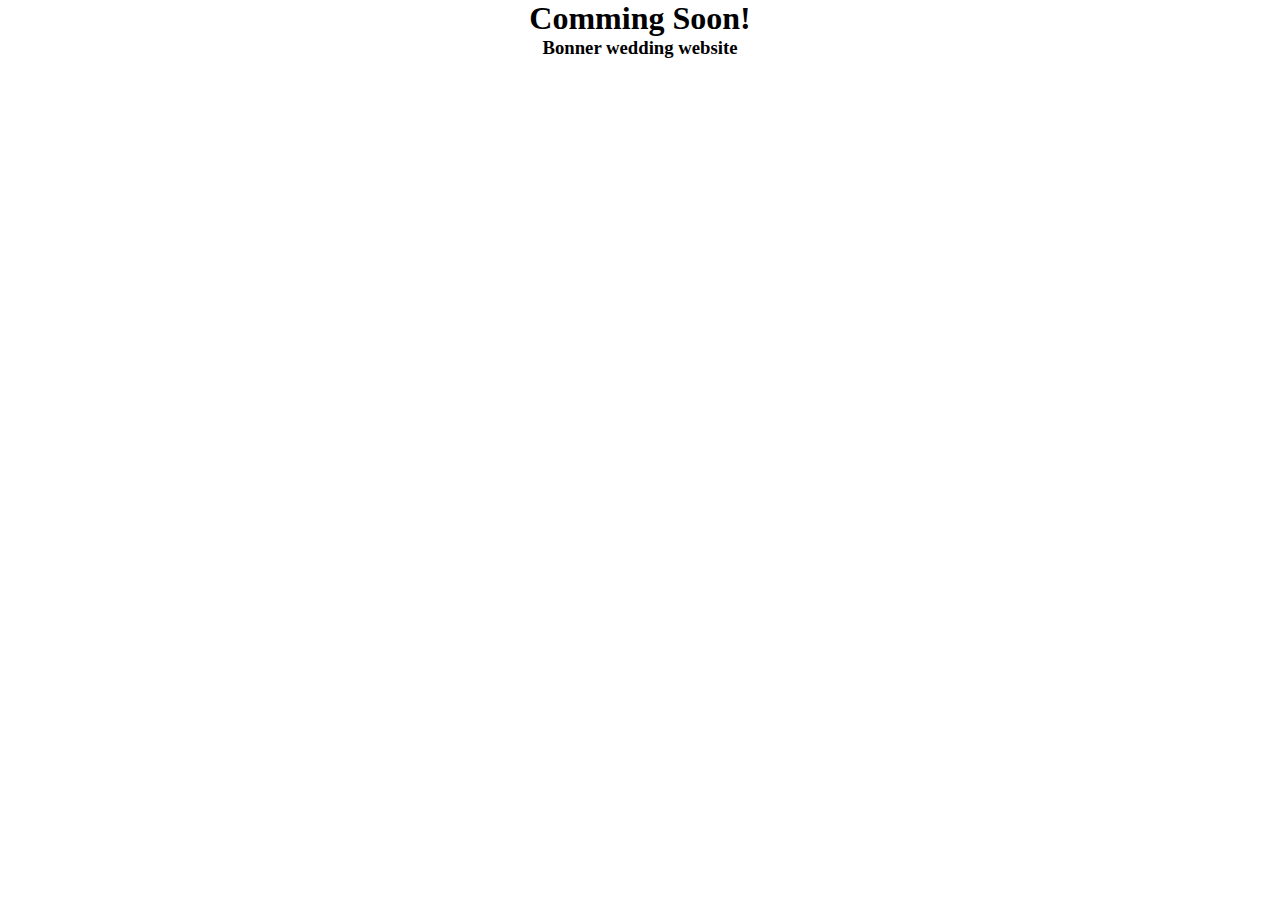
<file: index.html>
<html>
<head>
<title>
Bonner Franklin Wedding
</title>
<link href="/stylesheets/site.css" rel="stylesheet" />
<script src="/javascripts/site.js"></script>
</head>
<body>
<section>
<hero-container class='hero-container'>
<h1>Comming Soon!</h1>
<h3>Bonner wedding website</h3>
</hero-container>
</section>


</body>
</html>
</file>
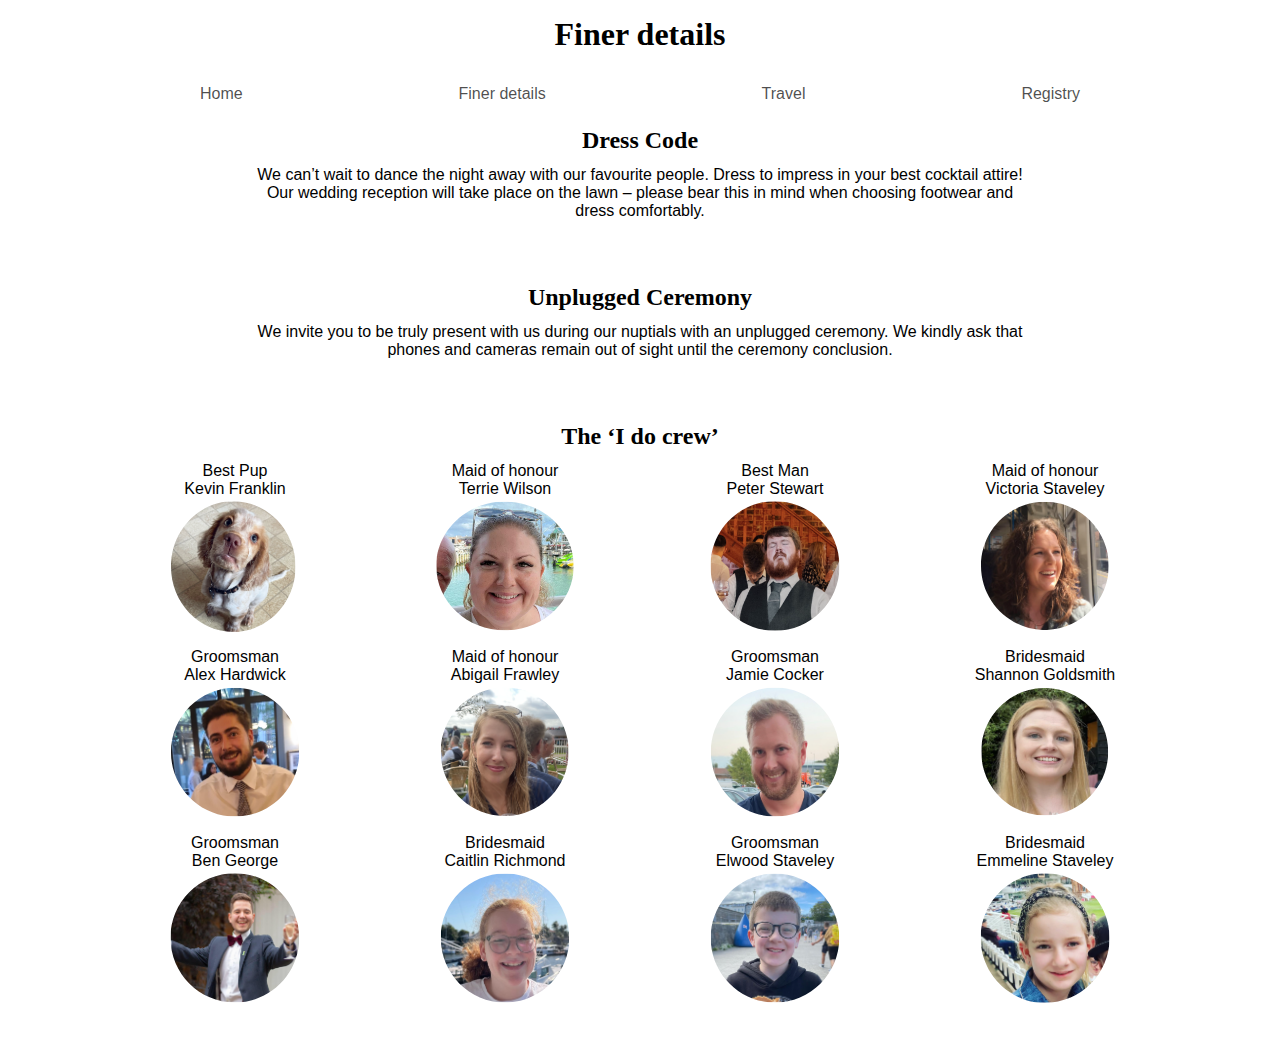
<file: finer-details.html>
<html>
<head>
<title>
Finer details
</title>
<link href="/stylesheets/site.css" rel="stylesheet" />
<script src="/javascripts/site.js"></script>
</head>
<body>
<header>
<div class='headline'>
<h1>
Finer details
</h1>
</div>
<input class='menu-btn' id='menu-btn' type='checkbox'>
<label class='menu-mobile' for='menu-btn'>
<div class='menu-label'>Menu</div>
</label>
<div class='menu'>
<nav>
<ul>
<li>
<a href="/">Home</a>
</li>
<li>
<a href="/finer-details.html">Finer details</a>
</li>
<li>
<a href="/travel.html">Travel</a>
</li>
<li>
<a href="/registry.html">Registry</a>
</li>
</ul>
</nav>
</div>
</header>

<section>
<h2>Dress Code</h2>
<p>
We can’t wait to dance the night away with our favourite people. Dress to impress in your best cocktail attire! Our wedding reception will take place on the lawn – please bear this in mind when choosing footwear and dress comfortably.
</p>
</section>
<section>
<h2>Unplugged Ceremony</h2>
<p>
We invite you to be truly present with us during our nuptials with an unplugged ceremony. We kindly ask that phones and cameras remain out of sight until the ceremony conclusion.
</p>
</section>
<section>
<h2>The ‘I do crew’</h2>
<div class='pictures'>
<div class='i_do_image'>
<p>Best Pup</p>
<p>Kevin Franklin</p>
<img src="/images/kevin.svg" alt="" />
</div>
<div class='i_do_image'>
<p>Maid of honour</p>
<p>Terrie Wilson</p>
<img src="/images/terrie.svg" alt="" />
</div>
<div class='i_do_image'>
<p>Best Man</p>
<p>Peter Stewart</p>
<img src="/images/peter.svg" alt="" />
</div>
<div class='i_do_image'>
<p>Maid of honour</p>
<p>Victoria Staveley</p>
<img src="/images/victoria.svg" alt="" />
</div>
<div class='i_do_image'>
<p>Groomsman</p>
<p>Alex Hardwick</p>
<img src="/images/alex.svg" alt="" />
</div>
<div class='i_do_image'>
<p>Maid of honour</p>
<p>Abigail Frawley</p>
<img src="/images/abigail.svg" alt="" />
</div>
<div class='i_do_image'>
<p>Groomsman</p>
<p>Jamie Cocker</p>
<img src="/images/jamie.svg" alt="" />
</div>
<div class='i_do_image'>
<p>Bridesmaid</p>
<p>Shannon Goldsmith</p>
<img src="/images/shannon.svg" alt="" />
</div>
<div class='i_do_image'>
<p>Groomsman</p>
<p>Ben George</p>
<img src="/images/ben.svg" alt="" />
</div>
<div class='i_do_image'>
<p>Bridesmaid</p>
<p>Caitlin Richmond</p>
<img src="/images/caitlin.svg" alt="" />
</div>
<div class='i_do_image'>
<p>Groomsman</p>
<p>Elwood Staveley</p>
<img src="/images/elwood.svg" alt="" />
</div>
<div class='i_do_image'>
<p>Bridesmaid</p>
<p>Emmeline Staveley</p>
<img src="/images/emmeline.svg" alt="" />
</div>
</div>
</section>


</body>
</html>
</file>
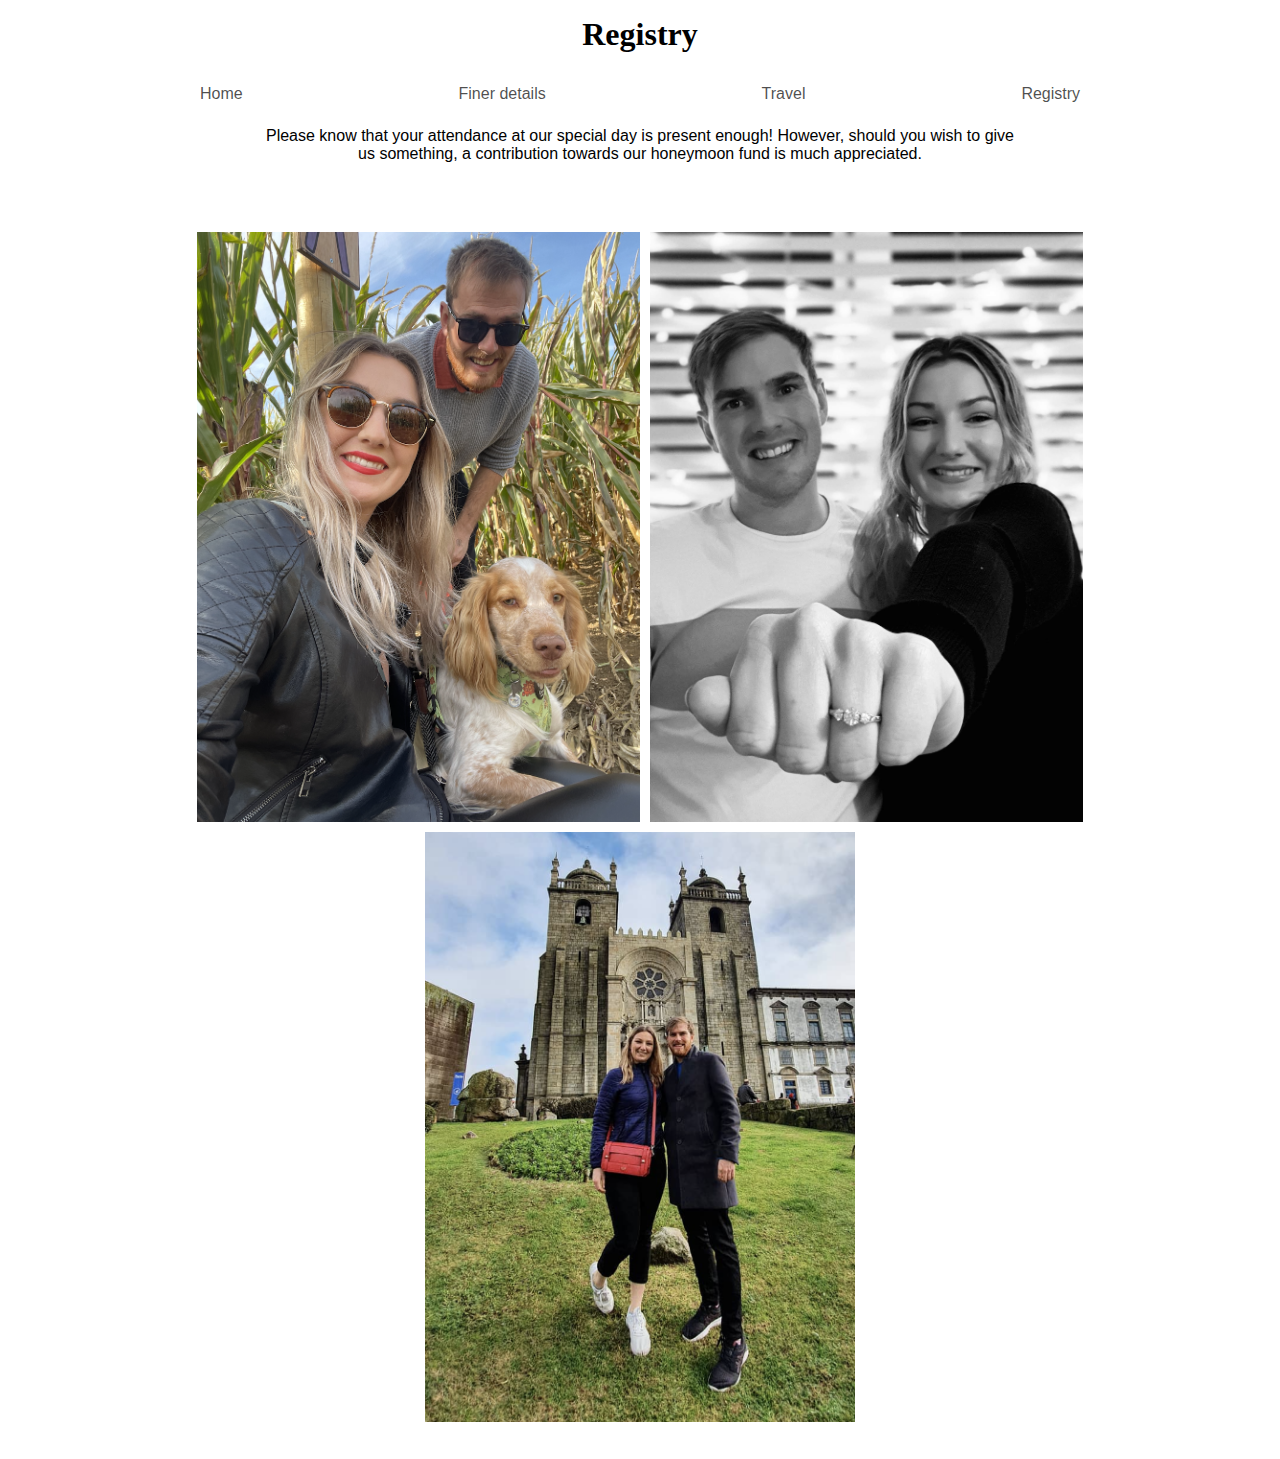
<file: registry.html>
<html>
<head>
<title>
Registry
</title>
<link href="/stylesheets/site.css" rel="stylesheet" />
<script src="/javascripts/site.js"></script>
</head>
<body>
<header>
<div class='headline'>
<h1>
Registry
</h1>
</div>
<input class='menu-btn' id='menu-btn' type='checkbox'>
<label class='menu-mobile' for='menu-btn'>
<div class='menu-label'>Menu</div>
</label>
<div class='menu'>
<nav>
<ul>
<li>
<a href="/">Home</a>
</li>
<li>
<a href="/finer-details.html">Finer details</a>
</li>
<li>
<a href="/travel.html">Travel</a>
</li>
<li>
<a href="/registry.html">Registry</a>
</li>
</ul>
</nav>
</div>
</header>

<section>
<p>
Please know that your attendance at our special day is present enough! However, should you wish to give us something, a contribution towards our honeymoon fund is much appreciated.
</p>
</section>
<section class='pictures'>
<div class='gallery_image'>
<img src="/images/registry1.png" class="hero-image" alt="" />
</div>
<div class='gallery_image'>
<img src="/images/registry2.png" class="hero-image" alt="" />
</div>
<div class='gallery_image'>
<img src="/images/registry3.png" class="hero-image" alt="" />
</div>
</section>


</body>
</html>
</file>
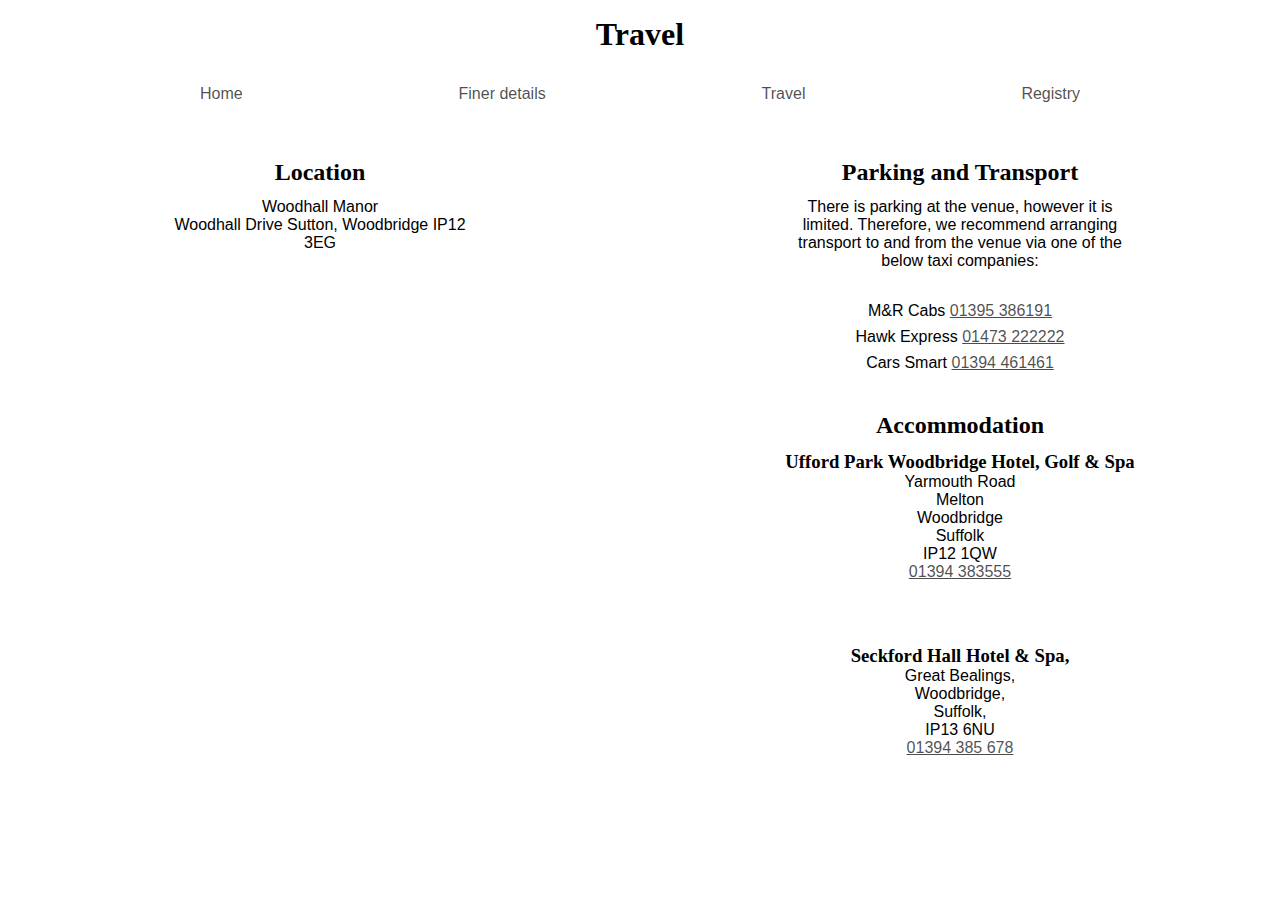
<file: travel.html>
<html>
<head>
<title>
Travel
</title>
<link href="/stylesheets/site.css" rel="stylesheet" />
<script src="/javascripts/site.js"></script>
</head>
<body>
<header>
<div class='headline'>
<h1>
Travel
</h1>
</div>
<input class='menu-btn' id='menu-btn' type='checkbox'>
<label class='menu-mobile' for='menu-btn'>
<div class='menu-label'>Menu</div>
</label>
<div class='menu'>
<nav>
<ul>
<li>
<a href="/">Home</a>
</li>
<li>
<a href="/finer-details.html">Finer details</a>
</li>
<li>
<a href="/travel.html">Travel</a>
</li>
<li>
<a href="/registry.html">Registry</a>
</li>
</ul>
</nav>
</div>
</header>

<div class='travel'>
<div class='travel-section'>
<section>
<h2>Location</h2>
<p>Woodhall Manor</p>
<p>Woodhall Drive Sutton, Woodbridge IP12</p>
<p>3EG</p>
<iframe allowfullscreen='' height='500' loading='lazy' referrerpolicy='no-referrer-when-downgrade' src='https://www.google.com/maps/embed?pb=!1m18!1m12!1m3!1d2453.521277258468!2d1.3670821154771926!3d52.052031378556656!2m3!1f0!2f0!3f0!3m2!1i1024!2i768!4f13.1!3m3!1m2!1s0x47d982d742917b5b%3A0x83fbccb9b0ec25f4!2sWoodhall%20Manor%20Wedding%20Venue!5e0!3m2!1sen!2suk!4v1672403338989!5m2!1sen!2suk' style='border:0;' width='500'></iframe>
</section>
</div>
<div class='travel-section'>
<div class='transport'>
<section>
<h2>Parking and Transport</h2>
<p>
There is parking at the venue, however it is limited. Therefore, we recommend arranging transport to and from the venue via one of the below taxi companies:
</p>
<ul>
<li>
M&R Cabs
<a href='tel:01395386191'>01395 386191</a>
</li>
<li>
Hawk Express
<a href='tel:01473222222'>01473 222222</a>
</li>
<li>
Cars Smart
<a href='tel:01394461461'>01394 461461</a>
</li>
</ul>
</section>
</div>
<div class='accommodation'>
<section>
<h2>Accommodation</h2>
<h3>Ufford Park Woodbridge Hotel, Golf & Spa</h3>
<p>Yarmouth Road</p>
<p>Melton</p>
<p>Woodbridge</p>
<p>Suffolk</p>
<p>IP12 1QW</p>
<p>
<a href='tel:01394383555'>01394 383555</a>
</p>
</section>
<section>
<h3>Seckford Hall Hotel & Spa,</h3>
<p>Great Bealings,</p>
<p>Woodbridge,</p>
<p>Suffolk,</p>
<p>IP13 6NU</p>
<p>
<a href='tel:01394385678'>01394 385 678</a>
</p>
</section>
</div>
</div>
</div>


</body>
</html>
</file>
<file: stylesheets/site.css>
* {
  margin: 0;
  padding: 0;
  -webkit-box-sizing: border-box;
          box-sizing: border-box; }

body {
  font-family: -apple-system, BlinkMacSystemFont, "Avenir Next", "Avenir", "Segoe UI", "Lucida Grande", "Helvetica Neue", "Helvetica", "Fira Sans", "Roboto", "Noto", "Droid Sans", "Cantarell", "Oxygen", "Ubuntu", "Franklin Gothic Medium", "Century Gothic", "Liberation Sans", sans-serif; }

header .headline {
  text-align: center;
  padding-bottom: 1em;
  padding-top: 1em;
  font-size: 1em; }

header a {
  text-decoration: none; }

header .menu {
  clear: both;
  max-height: 0;
  -webkit-transition: max-height .2s ease-out;
  transition: max-height .2s ease-out; }

header ul {
  text-align: center; }
  header ul li {
    padding-bottom: 1em; }
  header ul li:last-child {
    padding-bottom: 1.5em; }

header .menu-mobile {
  cursor: pointer;
  display: block;
  padding: 28px 20px;
  -webkit-user-select: none;
     -moz-user-select: none;
      -ms-user-select: none;
          user-select: none; }
  header .menu-mobile .menu-label {
    text-align: center; }

header .menu-btn {
  display: none; }

header .menu-btn:checked ~ .menu {
  max-height: 240px; }

@media screen and (min-width: 575px) {
  header .menu-mobile {
    display: none; }
  header .menu {
    clear: none;
    max-height: none; }
  header nav ul {
    display: flex;
    justify-content: space-evenly;
    list-style-type: none; }
    header nav ul li {
      padding: 1em; } }

footer {
  background-color: #DAD9D5;
  height: 5em;
  width: 100%;
  bottom: 0; }
  footer nav ul {
    display: flex;
    justify-content: space-evenly;
    list-style-type: none; }
    footer nav ul li {
      padding: 1em; }
      footer nav ul li .copyright {
        padding-top: 5px; }
        footer nav ul li .copyright i {
          text-align: center;
          padding-left: 5px; }
  footer a {
    text-decoration: none; }

a {
  color: rgba(0, 0, 0, 0.7); }
  a:focus, a:hover {
    color: rgba(0, 0, 0, 0.6); }

h1, h2, h3, h4 {
  font-family: 'Alex Brush', cursive; }

h2 {
  padding-bottom: 0.5em; }

.pre-formatted {
  white-space: pre-wrap; }

.hero-container {
  width: 100%;
  height: 600px;
  padding-bottom: 2em; }
  .hero-container .hero-image {
    -o-object-fit: cover;
       object-fit: cover;
    width: 100%;
    max-height: 100%; }
  @media screen and (max-width: 670px) {
    .hero-container {
      height: 280px; } }
section {
  text-align: center;
  padding-bottom: 2em; }
  section p {
    margin-left: auto;
    margin-right: auto;
    max-width: 60%; }
  section p:last-of-type {
    padding-bottom: 2em; }
  section ul {
    list-style-type: none; }
    section ul li {
      padding-bottom: 0.5em; }
  section .hide_link a {
    color: black;
    text-decoration: none; }

.pictures {
  display: flex;
  flex-wrap: wrap;
  justify-content: center; }
  @media screen and (max-width: 1260px) {
    .pictures {
      flex-direction: column; } }
  .pictures .pictures-vert {
    display: flex;
    flex-direction: column;
    justify-content: space-around; }
  .pictures .gallery_image img {
    padding: 5px;
    max-height: 600px;
    max-width: 100%;
    -o-object-fit: scale-down;
       object-fit: scale-down; }
  .pictures p:last-of-type {
    padding-bottom: 0px; }
  .pictures .i_do_image img {
    padding: 2px;
    padding-bottom: 1em;
    height: 150px;
    max-width: 100%;
    min-width: 270px;
    -o-object-fit: scale-down;
       object-fit: scale-down; }

.travel {
  display: flex;
  justify-content: space-evenly;
  flex-direction: row;
  flex-wrap: no-wrap; }
  .travel .travel-section {
    padding: 2em;
    min-width: 50%; }
  @media screen and (max-width: 930px) {
    .travel {
      flex-wrap: wrap; } }
</file>
